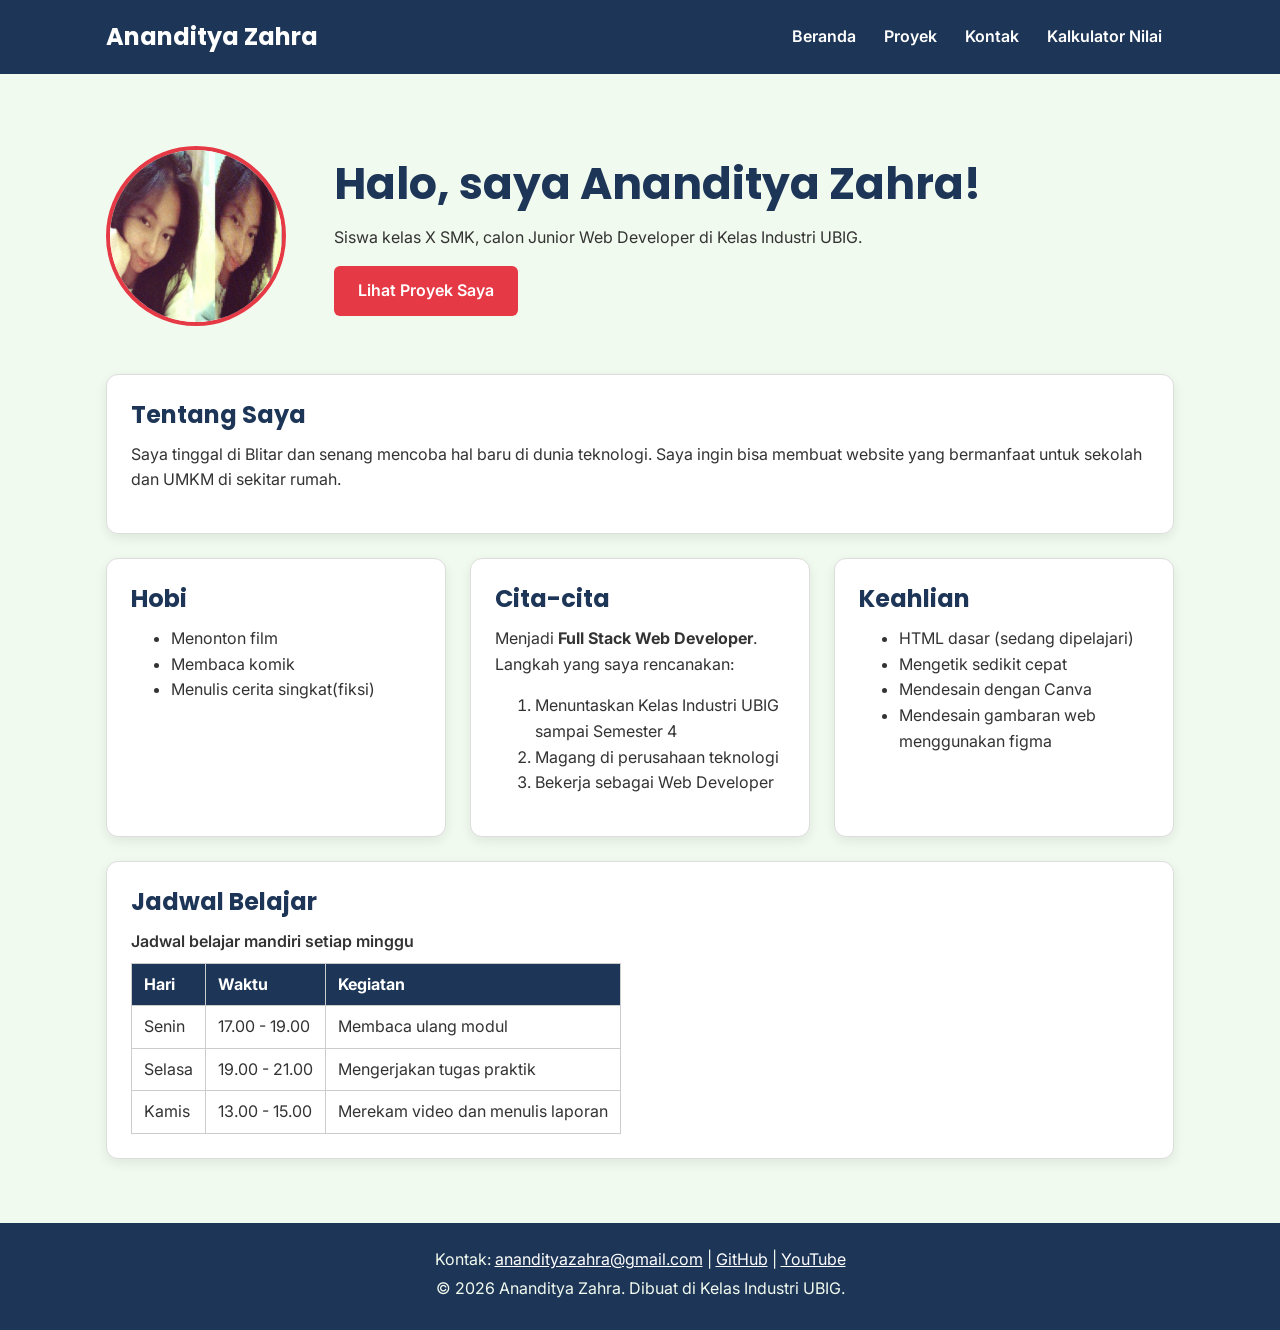
<file: index.html>
<!DOCTYPE html>
<html lang="id">
<head>
  <meta charset="UTF-8">
  <meta name="viewport" content="width=device-width, initial-scale=1.0">
  <title>Ananditya Zahra | Beranda</title>
  <link rel="preconnect" href="https://fonts.googleapis.com">
  <link rel="preconnect" href="https://fonts.gstatic.com" crossorigin>
  <link href="https://fonts.googleapis.com/css2?family=Inter:wght@400;600&family=Poppins:wght@600;700&display=swap" rel="stylesheet">
  <link rel="stylesheet" href="css/style.css">
  <script src="js/latihan.js" defer></script>
  <script src="js/logika.js" defer></script>
</head>
<body>
  <header>
    <div class="container navbar">
      <h1>Ananditya Zahra</h1>
      <nav class="menu-laptop">
        <ul>
          <li><a href="index.html">Beranda</a></li>
          <li><a href="proyek.html">Proyek</a></li>
          <li><a href="kontak.html">Kontak</a></li>
          <li><a href="kalkulator.html">Kalkulator Nilai</a></li>
        </ul>
      </nav>
      <!-- Tantangan: menu ponsel yang bisa dibuka-tutup -->
      <details class="menu-ponsel">
        <summary>Menu</summary>
        <nav>
          <ul>
            <li><a href="index.html">Beranda</a></li>
            <li><a href="proyek.html">Proyek</a></li>
            <li><a href="kontak.html">Kontak</a></li>
            <li><a href="kalkulator.html">Kalkulator Nilai</a></li>
          </ul>
        </nav>git
      </details>
    </div>
  </header>

  <main>
    <div class="container">
      <section class="hero">
        <img src="img/photo_2026-09-15_17-17-48.jpg " alt="Foto profil Ananditya Zahra" width="180">
        <div>
          <h2>Halo, saya Ananditya Zahra!</h2>
          <p>Siswa kelas X SMK, calon Junior Web Developer di Kelas Industri UBIG.</p>
          <a href="proyek.html" class="tombol">Lihat Proyek Saya</a>
        </div>
      </section>

      <section class="kartu">
        <h2>Tentang Saya</h2>
        <p>Saya tinggal di Blitar dan senang mencoba hal baru di dunia teknologi. Saya ingin bisa membuat website yang bermanfaat untuk sekolah dan UMKM di sekitar rumah.</p>
      </section>

      <div class="daftar-kartu">
        <section class="kartu">
          <h2>Hobi</h2>
          <ul>
            <li>Menonton film</li>
            <li>Membaca komik</li>
            <li>Menulis cerita singkat(fiksi)</li>
          </ul>
        </section>

        <section class="kartu">
          <h2>Cita-cita</h2>
          <p>Menjadi <strong>Full Stack Web Developer</strong>. Langkah yang saya rencanakan:</p>
          <ol>
            <li>Menuntaskan Kelas Industri UBIG sampai Semester 4</li>
            <li>Magang di perusahaan teknologi</li>
            <li>Bekerja sebagai Web Developer</li>
          </ol>
        </section>

        <section class="kartu">
          <h2>Keahlian</h2>
          <ul>
            <li>HTML dasar (sedang dipelajari)</li>
            <li>Mengetik sedikit cepat</li>
            <li>Mendesain dengan Canva</li>
            <li>Mendesain gambaran web menggunakan figma</li>
          </ul>
        </section>
      </div>

      <section class="kartu">
        <h2>Jadwal Belajar</h2>
        <table>
          <caption>Jadwal belajar mandiri setiap minggu</caption>
          <thead>
            <tr>
              <th>Hari</th>
              <th>Waktu</th>
              <th>Kegiatan</th>
            </tr>
          </thead>
          <tbody>
            <tr>
              <td>Senin</td>
              <td>17.00 - 19.00</td>
              <td>Membaca ulang modul</td>
            </tr>
            <tr>
              <td>Selasa</td>
              <td>19.00 - 21.00</td>
              <td>Mengerjakan tugas praktik</td>
            </tr>
            <tr>
              <td>Kamis</td>
              <td>13.00 - 15.00</td>
              <td>Merekam video dan menulis laporan</td>
            </tr>
          </tbody>
        </table>
      </section>
    </div>
  </main>

  <footer>
    <p>Kontak: <a href="mailto:anandityazahra1507@gmail.com">anandityazahra@gmail.com</a> |
      <a href="https://github.com/Syomaybandung" target="_blank">GitHub</a> |
      <a href="https://www.youtube.com/@AnandityaZahra_xrpl" target="_blank">YouTube</a></p>
    <p>&copy; 2026 Ananditya Zahra. Dibuat di Kelas Industri UBIG.</p>
  </footer>
</body>
</html>
</file>
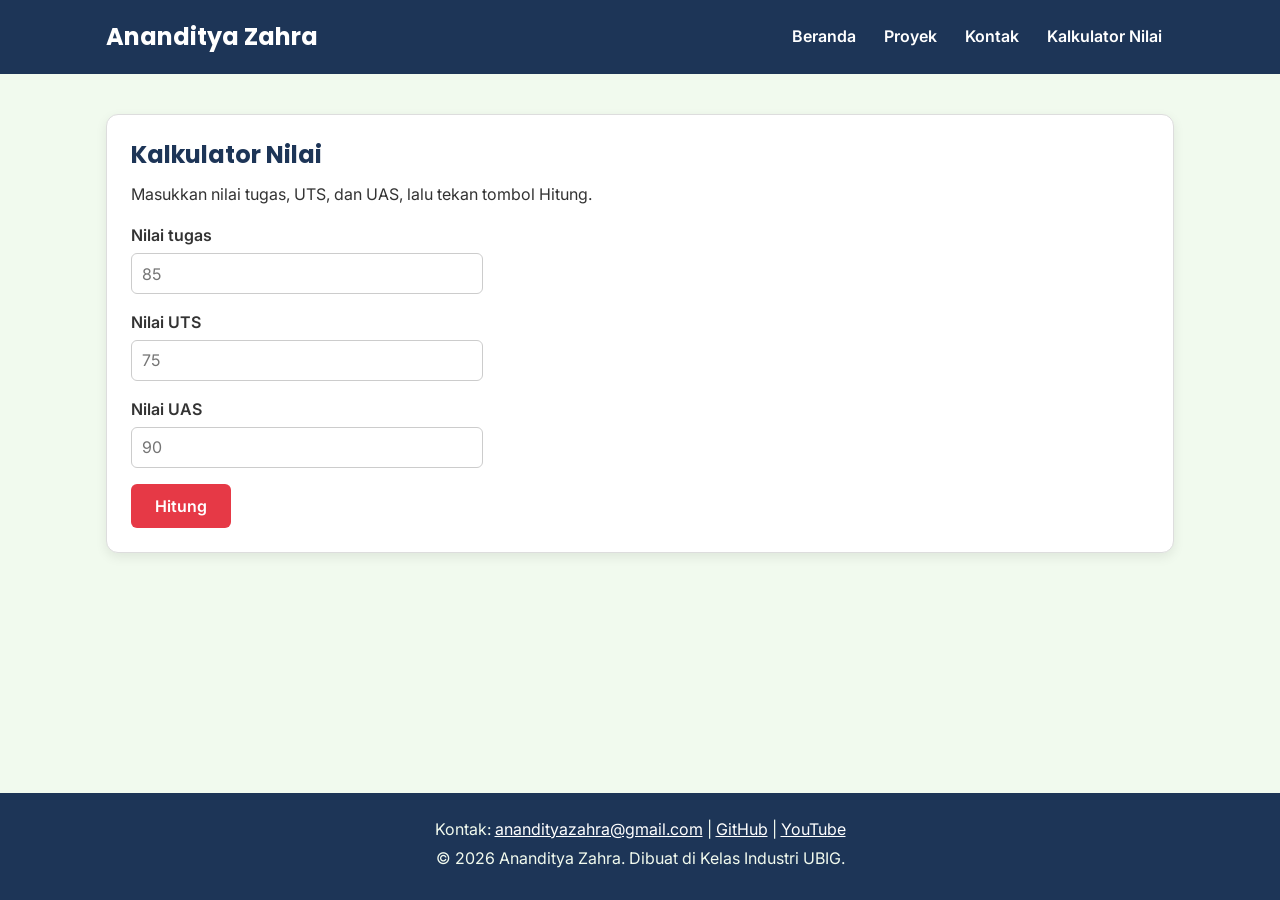
<file: kalkulator.html>
<!DOCTYPE html>
<html lang="id">
<head>
  <meta charset="UTF-8">
  <meta name="viewport" content="width=device-width, initial-scale=1.0">
  <title>Ananditya Zahra | Kontak</title>
  <link rel="preconnect" href="https://fonts.googleapis.com">
  <link rel="preconnect" href="https://fonts.gstatic.com" crossorigin>
  <link href="https://fonts.googleapis.com/css2?family=Inter:wght@400;600&family=Poppins:wght@600;700&display=swap" rel="stylesheet">
  <link rel="stylesheet" href="css/style.css">
  <script src="js/kalkulator.js" defer></script>
</head>
<body>
  <header>
    <div class="container navbar">
      <h1>Ananditya Zahra</h1>
      <nav class="menu-laptop">
        <ul>
          <li><a href="index.html">Beranda</a></li>
          <li><a href="proyek.html">Proyek</a></li>
          <li><a href="kontak.html">Kontak</a></li>
          <li><a href="kalkulator.html">Kalkulator Nilai</a></li>
        </ul>
      </nav>
      <!-- Tantangan: menu ponsel yang bisa dibuka-tutup -->
      <details class="menu-ponsel">
        <summary>Menu</summary>
        <nav>
          <ul>
            <li><a href="index.html">Beranda</a></li>
            <li><a href="proyek.html">Proyek</a></li>
            <li><a href="kontak.html">Kontak</a></li>
            <li><a href="kalkulator.html">Kalkulator Nilai</a></li>
          </ul>
        </nav>
      </details>
    </div>
  </header>

  <main>
    <div class="container">
      <section class="kartu">
        <h2>Kalkulator Nilai</h2>
        <p>Masukkan nilai tugas, UTS, dan UAS, lalu tekan tombol Hitung.</p>

        <form>
          <p>
            <label for="nilai-tugas">Nilai tugas</label><br>
            <input type="number" id="nilai-tugas" name="nilai-tugas" min="0" max="100" step="1" placeholder="85" required>
          </p>
          <p>
            <label for="nilai-uts">Nilai UTS</label><br>
            <input type="number" id="nilai-uts" name="nilai-uts" min="0" max="100" step="1" placeholder="75" required>
          </p>
          <p>
            <label for="nilai-uas">Nilai UAS</label><br>
            <input type="number" id="nilai-uas" name="nilai-uas" min="0" max="100" step="1" placeholder="90" required>
          </p>
          <button type="submit">Hitung</button>
          <output id="hasil" name="hasil" aria-live="polite"></output>
        </form>
      </section>
    </div>
  </main>

  <footer>
    <p>Kontak: <a href="mailto:anandityazahra1507@gmail.com" target="_blank">anandityazahra@gmail.com</a> |
      <a href="https://github.com/Syomaybandung" target="_blank">GitHub</a> |
      <a href="https://www.youtube.com/@AnandityaZahra_xrpl" target="_blank">YouTube</a></p>
    <p>&copy; 2026 Ananditya Zahra. Dibuat di Kelas Industri UBIG.</p>
  </footer>
</body>
</html>
</file>
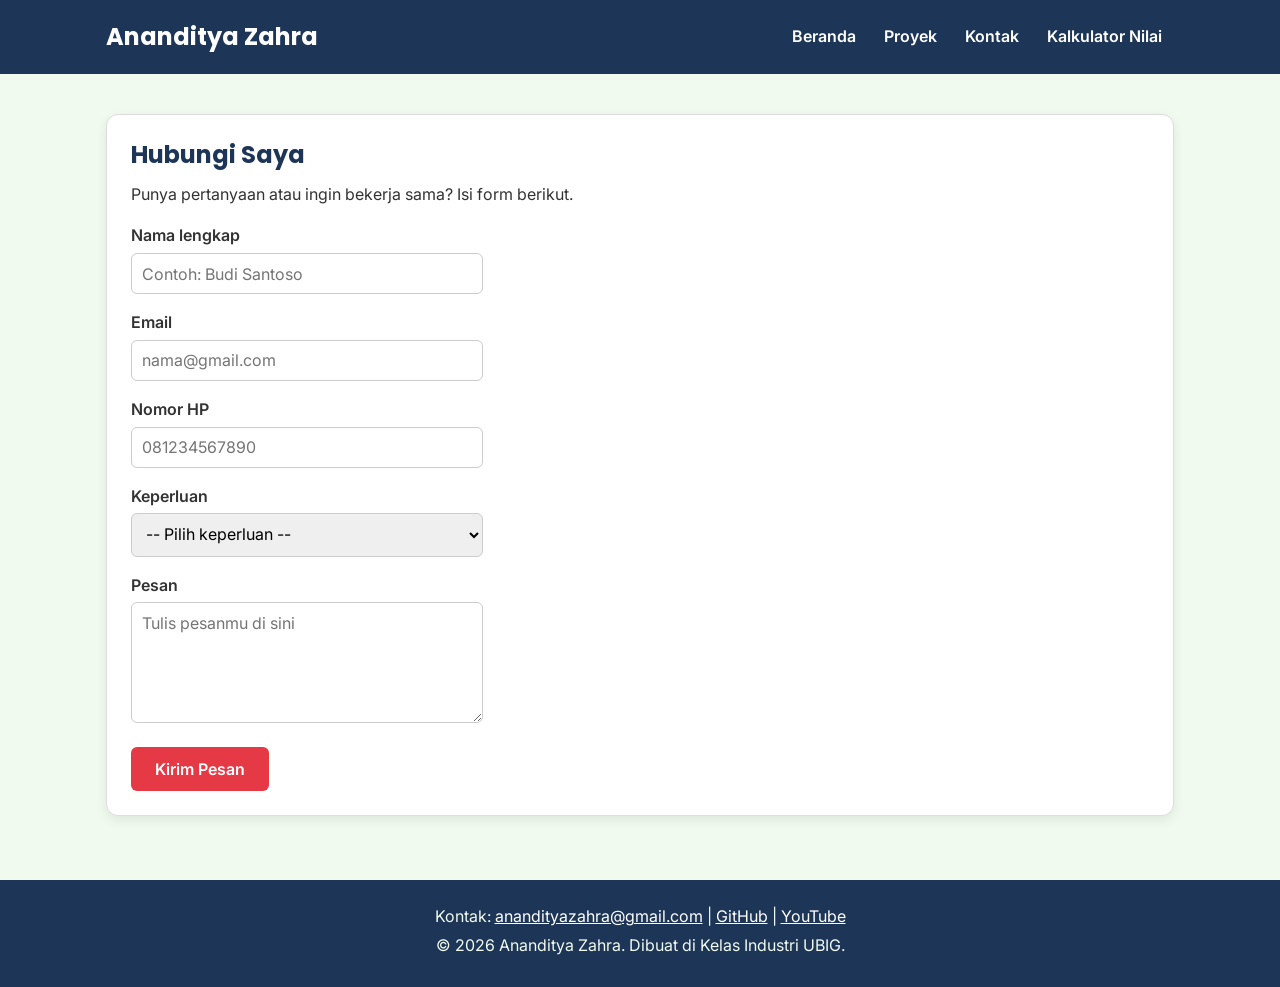
<file: kontak.html>
<!DOCTYPE html>
<html lang="id">
<head>
  <meta charset="UTF-8">
  <meta name="viewport" content="width=device-width, initial-scale=1.0">
  <title>Ananditya Zahra | Kontak</title>
  <link rel="preconnect" href="https://fonts.googleapis.com">
  <link rel="preconnect" href="https://fonts.gstatic.com" crossorigin>
  <link href="https://fonts.googleapis.com/css2?family=Inter:wght@400;600&family=Poppins:wght@600;700&display=swap" rel="stylesheet">
  <link rel="stylesheet" href="css/style.css">
</head>
<body>
  <header>
    <div class="container navbar">
      <h1>Ananditya Zahra</h1>
      <nav class="menu-laptop">
        <ul>
          <li><a href="index.html">Beranda</a></li>
          <li><a href="proyek.html">Proyek</a></li>
          <li><a href="kontak.html">Kontak</a></li>
          <li><a href="kalkulator.html">Kalkulator Nilai</a></li>
        </ul>
      </nav>
      <!-- Tantangan: menu ponsel yang bisa dibuka-tutup -->
      <details class="menu-ponsel">
        <summary>Menu</summary>
        <nav>
          <ul>
            <li><a href="index.html">Beranda</a></li>
            <li><a href="proyek.html">Proyek</a></li>
            <li><a href="kontak.html">Kontak</a></li>
            <li><a href="kalkulator.html">Kalkulator Nilai</a></li>
          </ul>
        </nav>
      </details>
    </div>
  </header>

  <main>
    <div class="container">
      <section class="kartu">
        <h2>Hubungi Saya</h2>
        <p>Punya pertanyaan atau ingin bekerja sama? Isi form berikut.</p>

        <form>
          <p>
            <label for="nama">Nama lengkap</label><br>
            <input type="text" id="nama" name="nama" placeholder="Contoh: Budi Santoso" required>
          </p>
          <p>
            <label for="email">Email</label><br>
            <input type="email" id="email" name="email" placeholder="nama@gmail.com" required>
          </p>
          <p>
            <label for="hp">Nomor HP</label><br>
            <input type="tel" id="hp" name="hp" placeholder="081234567890" required>
          </p>
          <p>
            <label for="keperluan">Keperluan</label><br>
            <select id="keperluan" name="keperluan" required>
              <option value="">-- Pilih keperluan --</option>
              <option value="bertanya">Bertanya</option>
              <option value="kerja-sama">Kerja sama proyek</option>
              <option value="lainnya">Lainnya</option>
            </select>
          </p>
          <p>
            <label for="pesan">Pesan</label><br>
            <textarea id="pesan" name="pesan" rows="5" cols="40" placeholder="Tulis pesanmu di sini" required></textarea>
          </p>
          <button type="submit">Kirim Pesan</button>
        </form>
      </section>
    </div>
  </main>

  <footer>
    <p>Kontak: <a href="mailto:anandityazahra1507@gmail.com" target="_blank">anandityazahra@gmail.com</a> |
      <a href="https://github.com/Syomaybandung" target="_blank">GitHub</a> |
      <a href="https://www.youtube.com/@AnandityaZahra_xrpl" target="_blank">YouTube</a></p>
    <p>&copy; 2026 Ananditya Zahra. Dibuat di Kelas Industri UBIG.</p>
  </footer>
</body>
</html>
</file>
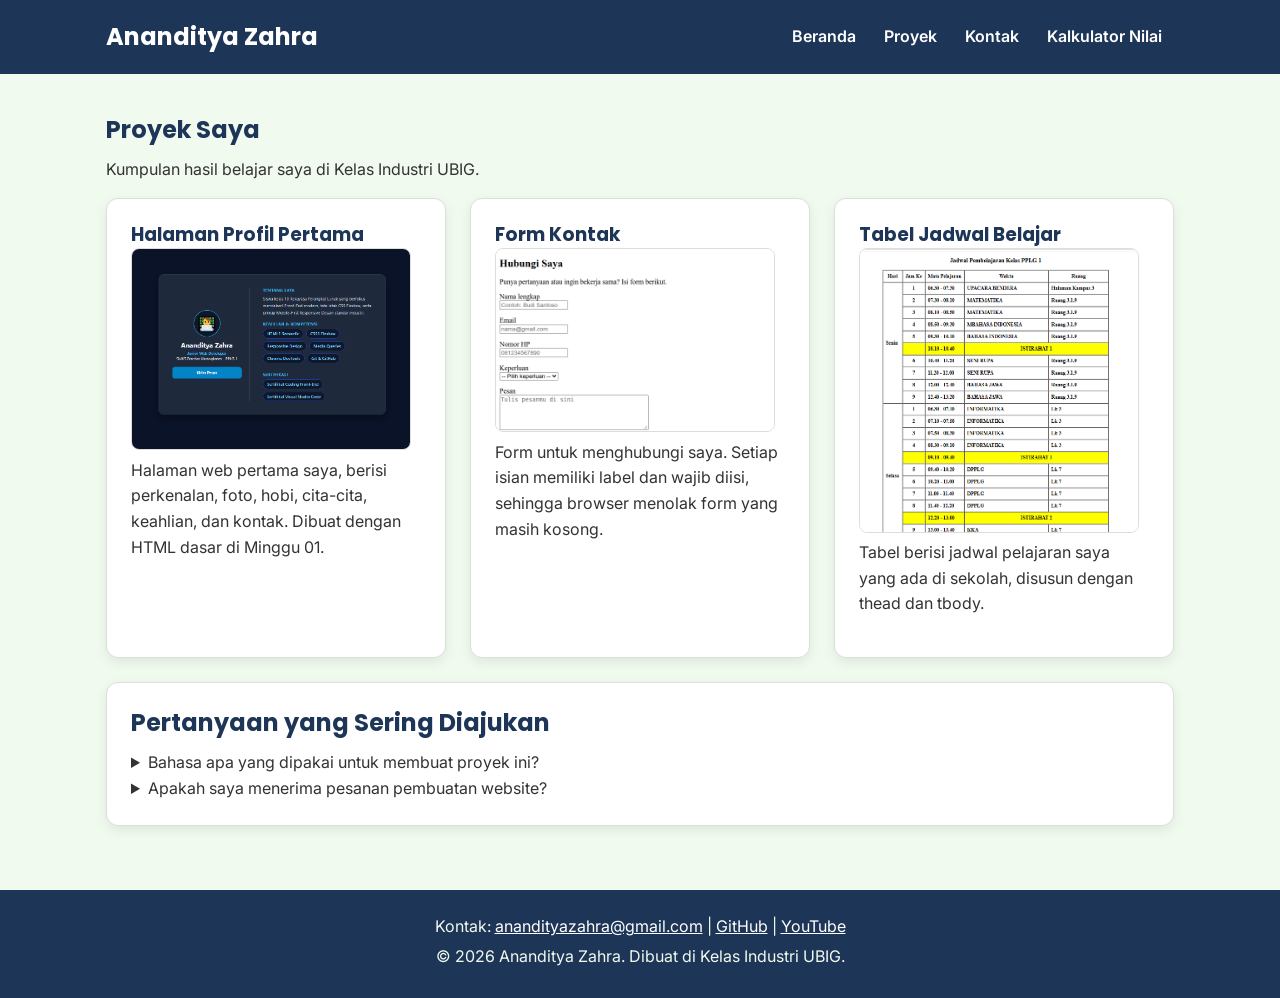
<file: proyek.html>
<!DOCTYPE html>
<html lang="id">
<head>
  <meta charset="UTF-8">
  <meta name="viewport" content="width=device-width, initial-scale=1.0">
  <title>Ananditya Zahra | Proyek</title>
  <link rel="preconnect" href="https://fonts.googleapis.com">
  <link rel="preconnect" href="https://fonts.gstatic.com" crossorigin>
  <link href="https://fonts.googleapis.com/css2?family=Inter:wght@400;600&family=Poppins:wght@600;700&display=swap" rel="stylesheet">
  <link rel="stylesheet" href="css/style.css">
</head>
<body>
  <header>
    <div class="container navbar">
      <h1>Ananditya Zahra</h1>
      <nav class="menu-laptop">
        <ul>
          <li><a href="index.html">Beranda</a></li>
          <li><a href="proyek.html">Proyek</a></li>
          <li><a href="kontak.html">Kontak</a></li>
          <li><a href="kalkulator.html">Kalkulator Nilai</a></li>
        </ul>
      </nav>
      <!-- Tantangan: menu ponsel yang bisa dibuka-tutup -->
      <details class="menu-ponsel">
        <summary>Menu</summary>
        <nav>
          <ul>
            <li><a href="index.html">Beranda</a></li>
            <li><a href="proyek.html">Proyek</a></li>
            <li><a href="kontak.html">Kontak</a></li>
            <li><a href="kalkulator.html">Kalkulator Nilai</a></li>
          </ul>
        </nav>
      </details>
    </div>
  </header>

  <main>
    <div class="container">
      <section>
        <h2>Proyek Saya</h2>
        <p>Kumpulan hasil belajar saya di Kelas Industri UBIG.</p>

        <div class="daftar-kartu">
          <article class="kartu">
            <h3>Halaman Profil Pertama</h3>
            <img src="img/portofolio.PNG" alt="Tangkapan layar halaman profil Ananditya Zahra" width="280">
            <p>Halaman web pertama saya, berisi perkenalan, foto, hobi, cita-cita, keahlian, dan kontak. Dibuat dengan HTML dasar di Minggu 01.</p>
          </article>

          <article class="kartu">
            <h3>Form Kontak</h3>
            <img src="img/proyek-kontak.png" alt="Tangkapan layar form kontak berisi nama, email, nomor HP, keperluan, dan pesan" width="280">
            <p>Form untuk menghubungi saya. Setiap isian memiliki label dan wajib diisi, sehingga browser menolak form yang masih kosong.</p>
          </article>

          <article class="kartu">
            <h3>Tabel Jadwal Belajar</h3>
            <img src="img/jadwal.PNG" alt="Tangkapan layar tabel jadwal belajar mandiri" width="280">
            <p>Tabel berisi jadwal pelajaran saya yang ada di sekolah, disusun dengan thead dan tbody.</p>
          </article>
        </div>
      </section>

      <!-- FAQ dengan details dan summary -->
      <section class="kartu">
        <h2>Pertanyaan yang Sering Diajukan</h2>
        <details>
          <summary>Bahasa apa yang dipakai untuk membuat proyek ini?</summary>
          <p>Semua proyek di halaman ini dibuat dengan HTML. Tampilannya akan saya rapikan dengan CSS mulai Minggu 03.</p>
        </details>
        <details>
          <summary>Apakah saya menerima pesanan pembuatan website?</summary>
          <p>Belum, saya masih belajar. Namun kamu tetap boleh menghubungi saya melalui halaman Kontak.</p>
        </details>
      </section>
    </div>
  </main>





  
 <footer>
    <p>Kontak: <a href="mailto:anandityazahra1507@gmail.com" target="_blank">anandityazahra@gmail.com</a> |
      <a href="https://github.com/Syomaybandung" target="_blank">GitHub</a> |
      <a href="https://www.youtube.com/@AnandityaZahra_xrpl" target="_blank">YouTube</a></p>
    <p>&copy; 2026 Ananditya Zahra. Dibuat di Kelas Industri UBIG.</p>
  </footer>
</body>
</html>
</file>
<file: css/style.css>
/* Gaya portofolio Andi Pratama
   Palet: #1D3557 (utama), #E63946 (aksen), #F1FAEE (latar)
   Huruf: Poppins (judul), Inter (isi)
   Tata letak: mobile first, titik ubah 768px (tablet) dan 1024px (laptop) */

/* 1. Reset */
* {
  box-sizing: border-box;
  margin: 0;
}

img {
  max-width: 100%;
  height: auto;
}

/* 2. Dasar halaman: warna dan huruf */
/* PENANDA FOOTER: body dibuat setinggi layar dan disusun vertikal. */
body {
  display: flex;
  flex-direction: column;
  min-height: 100vh;
  font-family: "Inter", Arial, sans-serif;
  font-size: 1rem;
  line-height: 1.6;
  color: #333333;
  background-color: #F1FAEE;
}

h1, h2, h3 {
  font-family: "Poppins", Arial, sans-serif;
  color: #1D3557;
  line-height: 1.3;
}

h2 {
  margin-bottom: 0.75rem;
}

p, ul, ol {
  margin-bottom: 1rem;
}

a {
  color: #E63946;
}

/* 3. Wadah, header, dan menu */
.container {
  max-width: 1100px;
  margin: 0 auto;
  padding: 0 1rem;
}

header {
  background-color: #1D3557;
  color: #FFFFFF;
  padding: 1rem 0;
}

header h1 {
  color: #FFFFFF;
  font-size: 1.5rem;
}

.navbar {
  display: flex;
  flex-wrap: wrap;
  justify-content: space-between;
  align-items: center;
  gap: 0.5rem;
}

nav ul {
  display: flex;
  gap: 0.25rem;
  padding: 0;
  margin: 0;
  list-style: none;
}

nav a {
  display: inline-block;
  padding: 0.5rem 0.75rem;
  border-radius: 6px;
  color: #FFFFFF;
  font-weight: 600;
  text-decoration: none;
}

/* Tantangan: menu ponsel buka-tutup dengan details */
.menu-laptop {
  display: none;
}

.menu-ponsel summary {
  padding: 0.5rem 0.75rem;
  border: 1px solid #FFFFFF;
  border-radius: 6px;
  font-weight: 600;
  cursor: pointer;
}

.menu-ponsel ul {
  flex-direction: column;
  margin-top: 0.5rem;
}

/* 4. Isi utama, hero, dan kartu */
/* PENANDA FOOTER: main mengisi ruang kosong sebelum footer. */
main {
  flex: 1;
  padding: 1.5rem 0;
}

.hero {
  display: flex;
  flex-direction: column;
  align-items: center;
  gap: 1.5rem;
  padding: 1rem 0 2rem;
  text-align: center;
}

.hero img {
  border: 4px solid #E63946;
  border-radius: 50%;
}

.hero h2 {
  font-size: 2rem;
}

.tombol {
  display: inline-block;
  padding: 0.75rem 1.5rem;
  border-radius: 6px;
  background-color: #E63946;
  color: #FFFFFF;
  font-weight: 600;
  text-decoration: none;
}

.kartu {
  background-color: #FFFFFF;
  padding: 1rem;
  margin-bottom: 1.5rem;
  border: 1px solid #DDDDDD;
  border-radius: 12px;
  box-shadow: 0 4px 12px rgba(0, 0, 0, 0.08);
}

.daftar-kartu {
  display: flex;
  flex-wrap: wrap;
  gap: 1.5rem;
  margin-bottom: 1.5rem;
}

.daftar-kartu .kartu {
  flex: 1 1 280px;
  margin-bottom: 0;
}

article img {
  border-radius: 8px;
  border: 1px solid #DDDDDD;
}

/* 5. Tabel */
table {
  border-collapse: collapse;
}

caption {
  font-weight: 600;
  text-align: left;
  margin-bottom: 0.5rem;
}

th, td {
  border: 1px solid #CCCCCC;
  padding: 0.5rem 0.75rem;
  text-align: left;
}

th {
  background-color: #1D3557;
  color: #FFFFFF;
}

/* 6. Form */
label {
  font-weight: 600;
}

input, select, textarea {
  width: 100%;
  max-width: 22rem;
  padding: 0.6rem;
  margin-top: 0.25rem;
  border: 1px solid #CCCCCC;
  border-radius: 6px;
  font-family: inherit;
  font-size: 1rem;
}

button {
  padding: 0.75rem 1.5rem;
  border: none;
  border-radius: 6px;
  background-color: #E63946;
  color: #FFFFFF;
  font-family: inherit;
  font-size: 1rem;
  font-weight: 600;
  cursor: pointer;
}

/* 7. Footer */
footer {
  background-color: #1D3557;
  color: #F1FAEE;
  text-align: center;
  padding: 1.5rem;
}

footer p {
  margin-bottom: 0.25rem;
}

footer a {
  color: #FFFFFF;
}

/* 8. Tablet: lebar layar 768px ke atas */
@media (min-width: 768px) {
  .menu-laptop {
    display: block;
  }

  .menu-ponsel {
    display: none;
  }

  .hero {
    flex-direction: row;
    padding: 2rem 0 3rem;
    text-align: left;
  }

  .kartu {
    padding: 1.5rem;
  }
}

/* 9. Laptop: lebar layar 1024px ke atas */
@media (min-width: 1024px) {
  main {
    padding: 2.5rem 0;
  }

  .hero {
    gap: 3rem;
  }

  .hero h2 {
    font-size: 2.75rem;
  }
}
</file>
